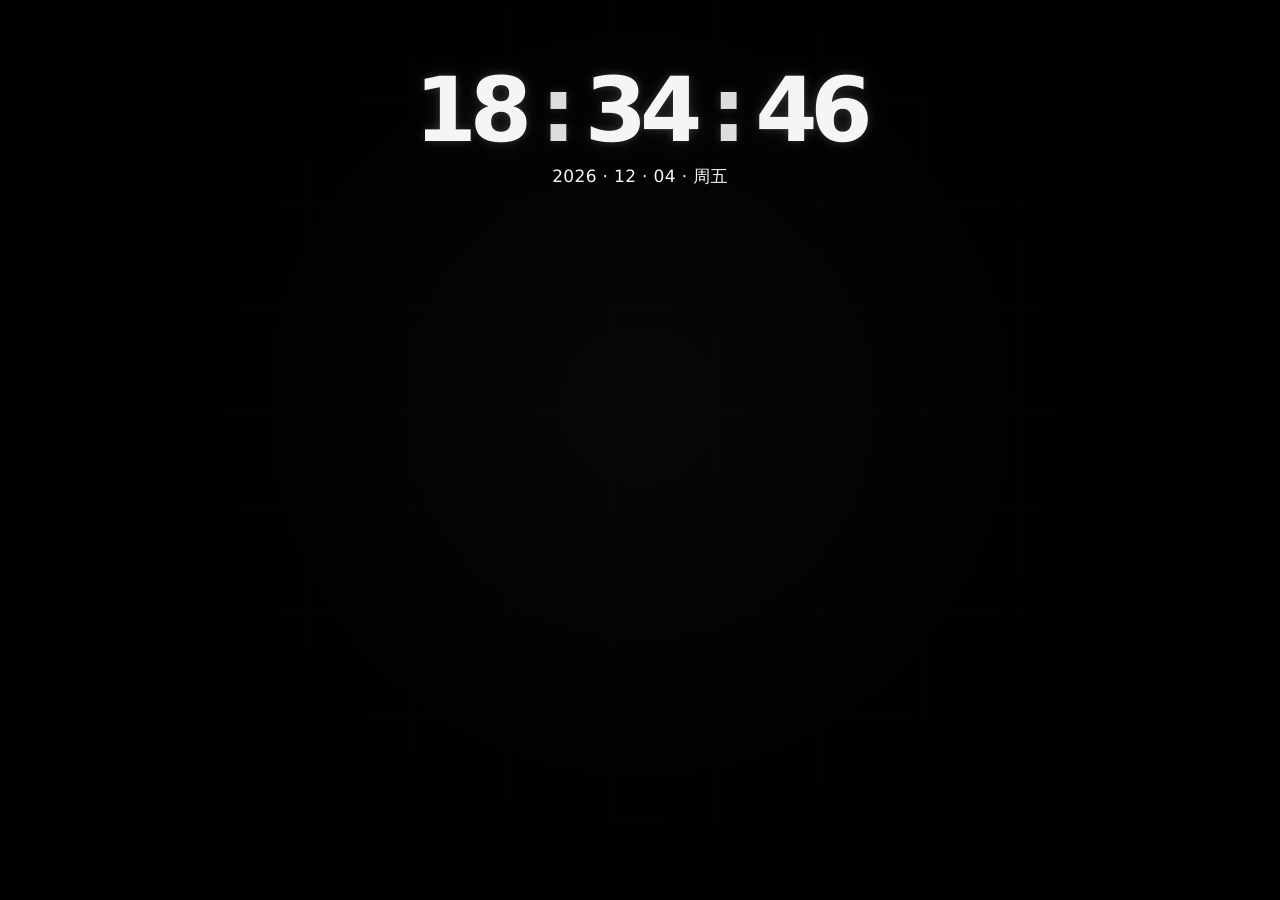
<file: resources/index.html>
<!doctype html>
<html lang="zh-CN">
  <head>
    <meta charset="UTF-8" />
    <meta
      name="viewport"
      content="width=device-width, initial-scale=1.0, maximum-scale=1.0, user-scalable=no"
    />
    <title>锁屏</title>
    <link rel="stylesheet" href="./assets/styles.css" />
    <link rel="icon" href="data:," />
  </head>
  <body class="screen-page">
    <div class="screen">
      <main class="content" aria-label="时钟">
        <div class="center-stack">
          <h1 class="clock" aria-live="polite" aria-atomic="true">
            <span id="hour" class="time-segment">--</span>
            <span class="colon">:</span>
            <span id="minute" class="time-segment">--</span>
            <span class="colon">:</span>
            <span id="second" class="time-segment">--</span>
          </h1>
          <div id="date" class="date">&nbsp;</div>
          <div class="weather-summary" aria-label="天气信息">
            <div id="weather" class="weather-main"></div>
            <div id="weatherDetails" class="weather-details"></div>
          </div>
          <section
            id="alertPanel"
            class="info-panel alert-panel"
            aria-label="天气预警"
            hidden
          >
            <div class="panel-title">天气预警</div>
            <div id="weatherAlert" class="weather-alert"></div>
          </section>
        </div>
      </main>

      <section class="info-panel hot-search-panel" aria-label="微博热搜" hidden>
        <div class="panel-title">微博热搜</div>
        <div id="hotSearchUpdate" class="hot-search-update" hidden></div>
        <ol id="hotSearchList" class="hot-search-list"></ol>
      </section>

      <footer class="footer">
        <div id="status" class="status"></div>
      </footer>
    </div>

    <script src="./neutralino.js"></script>
    <script type="module" src="./assets/neutralino-entry.js"></script>
    <script type="module" src="./assets/main.js"></script>
    <script>
      (() => {
        if (typeof Neutralino === "undefined") {
          return;
        }

        const args = Array.isArray(window.NL_ARGS) ? window.NL_ARGS : [];
        const isScreenMode = args
          .map((item) =>
            String(item ?? "")
              .trim()
              .toLowerCase(),
          )
          .some((item) => item.startsWith("/s"));

        if (!isScreenMode) {
          return;
        }

        let armed = false;
        let exited = false;

        setTimeout(() => {
          armed = true;
        }, 800);

        const exit = () => {
          if (!armed || exited) {
            return;
          }
          exited = true;
          window.removeEventListener("mousemove", exit);
          window.removeEventListener("keydown", exit);
          setTimeout(() => {
            Neutralino.app.exit();
          }, 300);
        };

        window.addEventListener("mousemove", exit, { passive: true });
        window.addEventListener("keydown", exit);
      })();
    </script>
  </body>
</html>
</file>
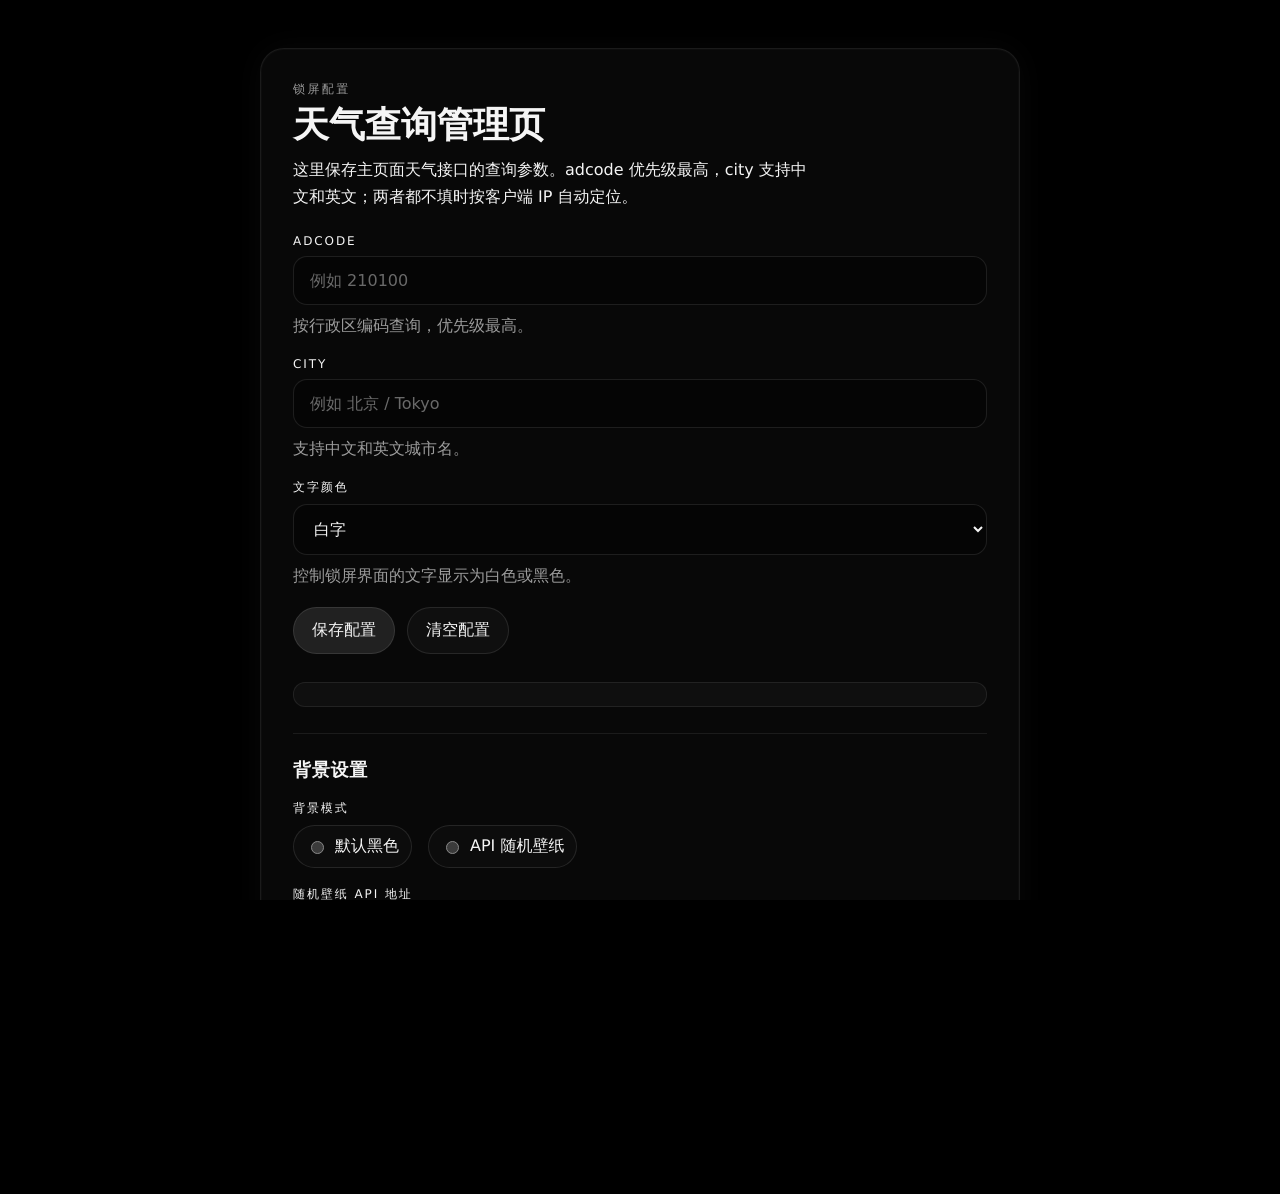
<file: resources/manage.html>
<!doctype html>
<html lang="zh-CN">
  <head>
    <meta charset="UTF-8" />
    <meta
      name="viewport"
      content="width=device-width, initial-scale=1.0, maximum-scale=1.0, user-scalable=no"
    />
    <title>锁屏管理</title>
    <link rel="stylesheet" href="./assets/styles.css" />
    <link rel="icon" href="data:," />
  </head>
  <body class="manage-page">
    <main class="manage-shell">
      <section class="manage-panel" aria-labelledby="manageTitle">
        <header class="manage-header">
          <div>
            <p class="manage-kicker">锁屏配置</p>
            <h1 id="manageTitle" class="manage-title">天气查询管理页</h1>
            <p class="manage-summary">
              这里保存主页面天气接口的查询参数。adcode 优先级最高，city
              支持中文和英文；两者都不填时按客户端 IP 自动定位。
            </p>
          </div>
        </header>

        <form id="manageForm" class="manage-form">
          <label class="manage-field" for="adcode">
            <span class="manage-label">adcode</span>
            <input
              id="adcode"
              name="adcode"
              class="manage-input"
              inputmode="numeric"
              autocomplete="off"
              placeholder="例如 210100"
            />
            <span class="manage-help">按行政区编码查询，优先级最高。</span>
          </label>

          <label class="manage-field" for="city">
            <span class="manage-label">city</span>
            <input
              id="city"
              name="city"
              class="manage-input"
              autocomplete="off"
              placeholder="例如 北京 / Tokyo"
            />
            <span class="manage-help">支持中文和英文城市名。</span>
          </label>

          <label class="manage-field" for="theme">
            <span class="manage-label">文字颜色</span>
            <select id="theme" name="theme" class="manage-input">
              <option value="dark">白字</option>
              <option value="light">黑字</option>
            </select>
            <span class="manage-help"
              >控制锁屏界面的文字显示为白色或黑色。</span
            >
          </label>

          <div class="manage-actions">
            <button class="manage-button manage-button-primary" type="submit">
              保存配置
            </button>
            <button class="manage-button" type="button" id="clearButton">
              清空配置
            </button>
          </div>

          <p
            id="manageFormStatus"
            class="manage-status manage-status-inline"
            role="status"
            aria-live="polite"
          ></p>
        </form>

        <section class="manage-divider" aria-hidden="true"></section>

        <section class="manage-panel-block" aria-labelledby="backgroundTitle">
          <h2 id="backgroundTitle" class="manage-subtitle">背景设置</h2>

          <div class="manage-field">
            <div class="manage-label">背景模式</div>
            <div
              class="manage-radio-group"
              role="radiogroup"
              aria-label="背景模式"
            >
              <label class="manage-radio">
                <input type="radio" name="bgMode" value="black" />
                <span>默认黑色</span>
              </label>
              <label class="manage-radio">
                <input type="radio" name="bgMode" value="api-random" />
                <span>API 随机壁纸</span>
              </label>
            </div>
          </div>

          <div id="bgApiBlock" class="manage-panel-subblock">
            <label class="manage-field" for="bgApiUrl">
              <span class="manage-label">随机壁纸 API 地址</span>
              <input
                id="bgApiUrl"
                name="bgApiUrl"
                class="manage-input"
                autocomplete="off"
                placeholder="例如 https://picsum.photos/1920/1080"
              />
              <span class="manage-help"
                >用于随机壁纸模式；地址应直接返回图片内容。</span
              >
            </label>
          </div>

          <p
            id="bgStatus"
            class="manage-status"
            role="status"
            aria-live="polite"
          ></p>
        </section>

        <p class="manage-rule">
          接口查询顺序：adcode → city → IP 自动定位。lang 默认 zh。
        </p>
      </section>
    </main>

    <script src="./neutralino.js"></script>
    <script type="module" src="./assets/neutralino-entry.js"></script>
    <script type="module" src="./assets/manage.js"></script>
  </body>
</html>
</file>
<file: resources/assets/styles.css>
@charset "UTF-8";

@import url("./styles/base.css");
@import url("./styles/animations.css");
@import url("./styles/screen.css");
@import url("./styles/weather.css");
@import url("./styles/hot-search.css");
@import url("./styles/manage.css");
@import url("./styles/responsive.css");
</file>
